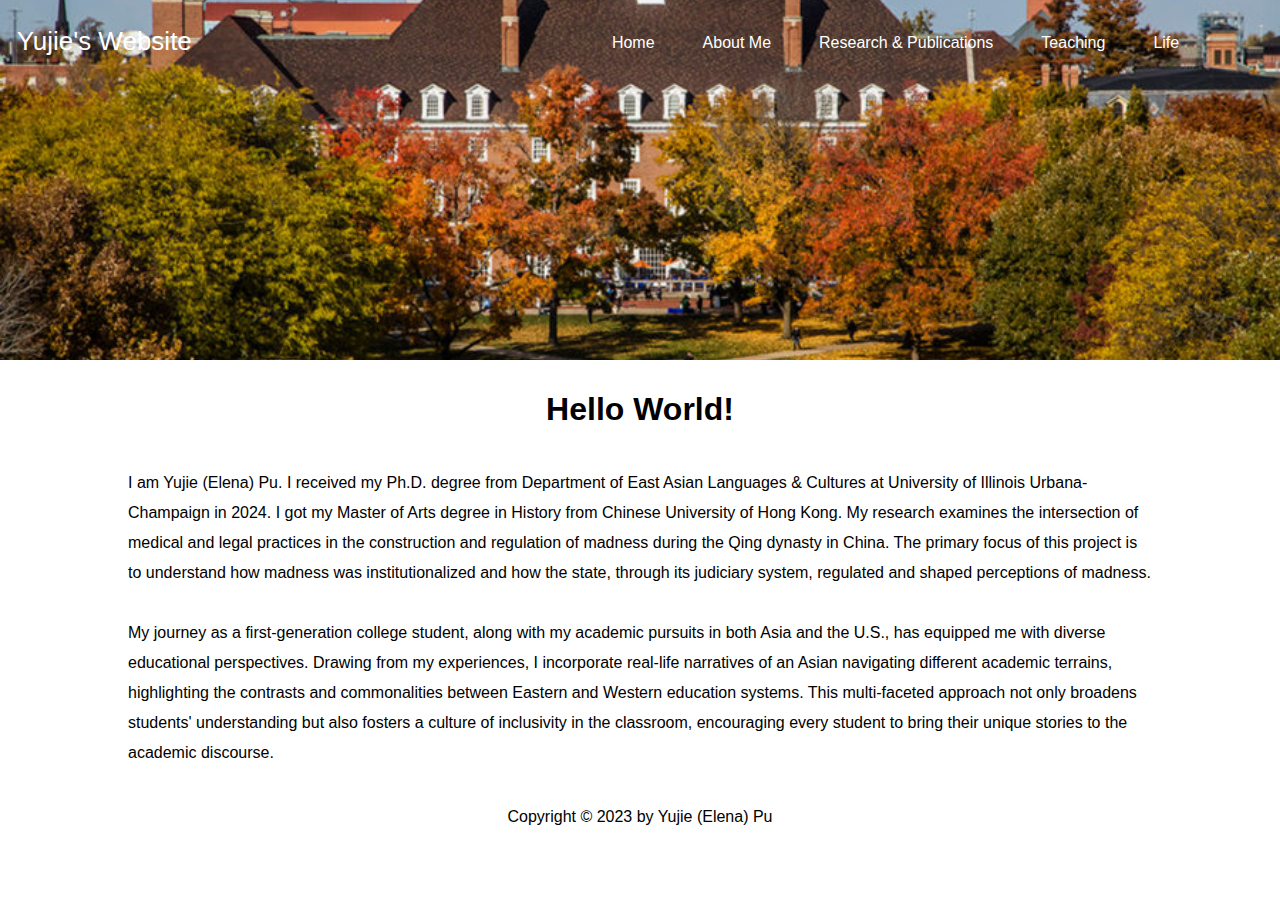
<file: index.html>
<!doctype html>
<html lang="en">
<head>
    <meta charset="UTF-8">
    <meta http-equiv="X-UA-Compatible" content="IE=edge">
    <meta name="viewport" content="width=device-width, initial-scale=1.0">
    <title>📜 Yujie's Website</title>
    <link rel="stylesheet" href="style.css">
</head>
<body>
    <section class="header">
        <nav>
            <div style="color: white; font-size: 26px; margin-left: -60px;">Yujie's Website</div>
            <div class="nav-links">
                <ul>
                    <li><a href="life.html">Life</a> </li>
                    <li><a href="teaching.html">Teaching</a> </li>
                    <li><a href="research&publication.html">Research & Publications</a> </li>
                    <li><a href="aboutme.html">About Me</a> </li>
                    <li><a href="index.html">Home</a> </li>
                </ul>
            </div>
        </nav>
    </section>

    <div id="index">
        <div class="container-index">
            <div class="row-index">
                <h1>Hello World!</h1>
                <p>
                    <br>
                    I am Yujie (Elena) Pu. I received my Ph.D. degree from Department of East Asian
                    Languages & Cultures at University of Illinois Urbana-Champaign in 2024. I got my Master of Arts degree in
                    History from Chinese University of Hong Kong. My research examines the intersection of medical and legal
                    practices in the construction and regulation of madness during the Qing dynasty in China. The primary focus
                    of this project is to understand how madness was institutionalized and how the state, through its judiciary
                    system, regulated and shaped perceptions of madness.
                    <br>
                    <br>
                    My journey as a first-generation college student, along with my academic pursuits in both Asia and
                    the U.S., has equipped me with diverse educational perspectives. Drawing from my experiences, I
                    incorporate real-life narratives of an Asian navigating different academic terrains, highlighting
                    the contrasts and commonalities between Eastern and Western education systems. This multi-faceted
                    approach not only broadens students' understanding but also fosters a culture of inclusivity in the
                    classroom, encouraging every student to bring their unique stories to the academic discourse.
                </p>
            </div>
        </div>
    </div>

    <footer align="center">
        Copyright &copy; <em id="date"></em>2023 by Yujie (Elena) Pu
    </footer>

</body>
</html>
</file>
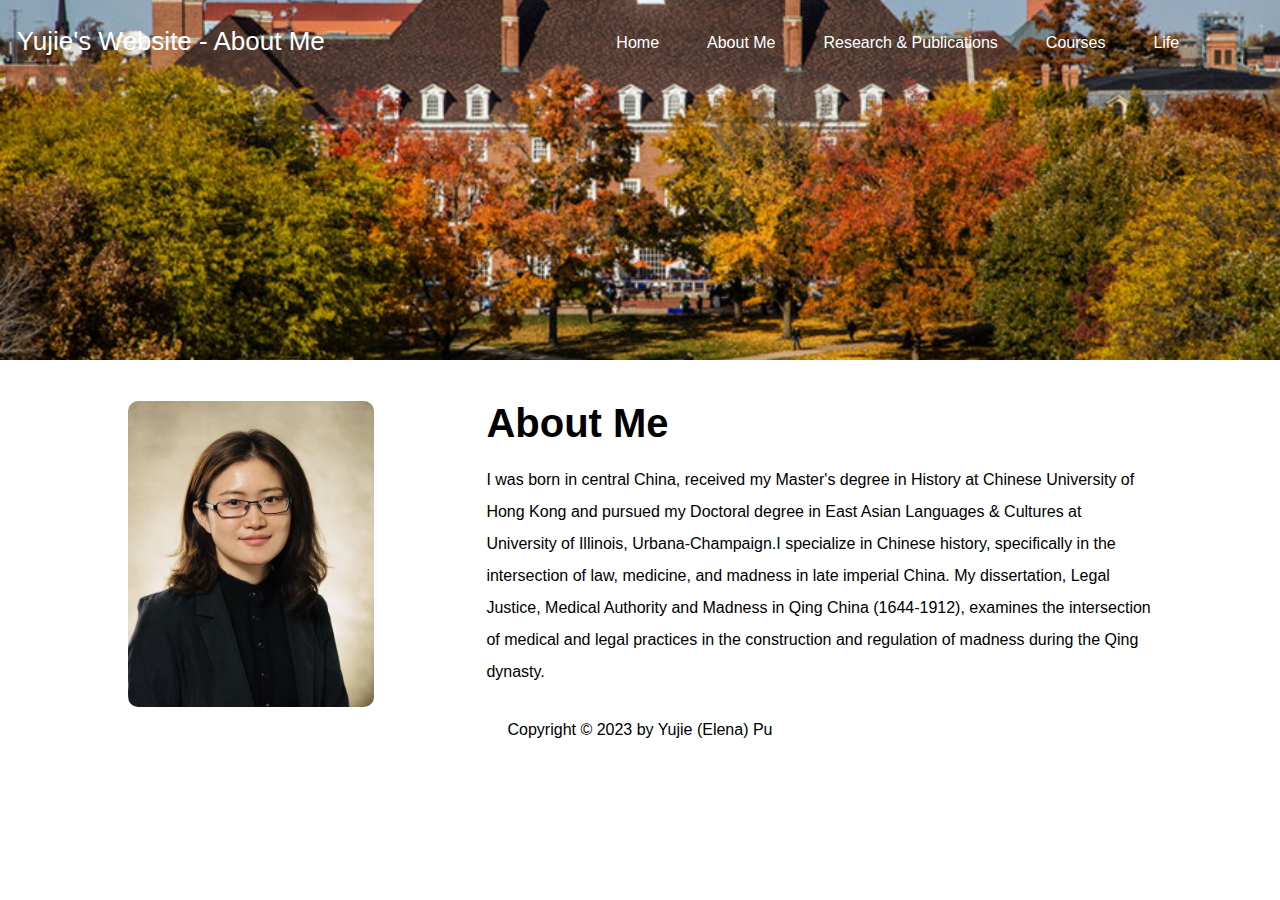
<file: aboutme.html>
<!doctype html>
<html lang="en">
<head>
    <meta charset="UTF-8">
    <meta http-equiv="X-UA-Compatible" content="IE=edge">
    <meta name="viewport" content="width=device-width, initial-scale=1.0">
    <title>📜 Yujie's Website - About Me</title>
    <link rel="stylesheet" href="./style.css" />
</head>
<body>
    <section class="header">
        <nav>
            <div style="color: white; font-size: 26px; margin-left: -60px;">Yujie's Website - About Me</div>
            <div class="nav-links">
                <ul>
                    <li><a href="life.html">Life</a> </li>
                    <li><a href="teaching.html">Courses</a> </li>
                    <li><a href="research&publication.html">Research & Publications</a> </li>
                    <li><a href="aboutme.html">About Me</a> </li>
                    <li><a href="index.html">Home</a> </li>
                </ul>
            </div>
        </nav>
    </section>

    <!--------------about------------------->
    <div id="about">
        <div class="container-about">
            <div class="row-about">
                <div class="about-col-1">
                    <img src="images/yujiepu2.jpg">
                </div>
                <div class="about-col-2">
                    <h1 class="sub-title-about">About Me</h1>
                    <br>
                    <p style="line-height:2.0">I was born in central China, received my Master's degree in History at Chinese
                        University of Hong Kong and pursued my Doctoral degree in East Asian Languages & Cultures at
                        University of Illinois, Urbana-Champaign.I specialize in Chinese history, specifically in the
                        intersection of law, medicine, and madness in late imperial China. My dissertation, Legal
                        Justice, Medical Authority and Madness in Qing China (1644-1912), examines the intersection of
                        medical and legal practices in the construction and regulation of madness during the Qing
                        dynasty.
                    </p>
                </div>
            </div>
        </div>
    </div>

    <footer align="center">
        Copyright &copy; <em id="date"></em>2023 by Yujie (Elena) Pu
    </footer>

</body>
</html>
</file>
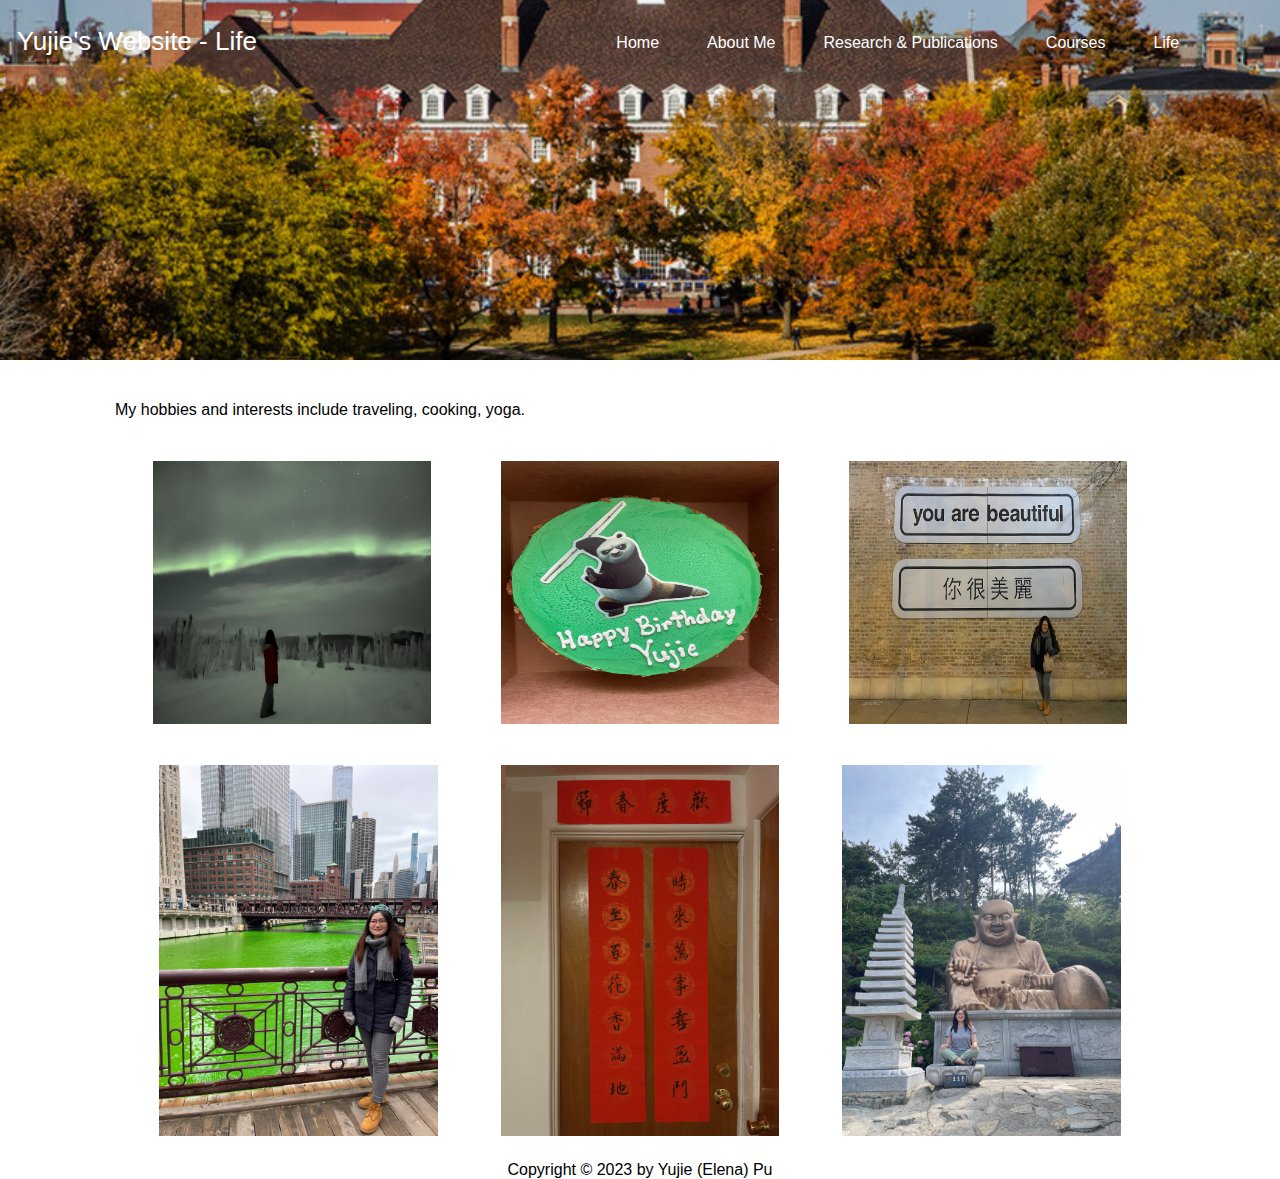
<file: life.html>
<!doctype html>
<html lang="en">
<head>
    <meta charset="UTF-8">
    <meta http-equiv="X-UA-Compatible" content="IE=edge">
    <meta name="viewport" content="width=device-width, initial-scale=1.0">
    <title>📜 Yujie's Website - Life</title>
    <link rel="stylesheet" href="./style.css" />
</head>
<body>
    <section class="header">
        <nav>
            <div style="color: white; font-size: 26px; margin-left: -60px;">Yujie's Website - Life</div>
            <div class="nav-links">
                <ul>
                    <li><a href="life.html">Life</a> </li>
                    <li><a href="teaching.html">Courses</a> </li>
                    <li><a href="research&publication.html">Research & Publications</a> </li>
                    <li><a href="aboutme.html">About Me</a> </li>
                    <li><a href="index.html">Home</a> </li>
                </ul>
            </div>
        </nav>
    </section>

    <div class="life-desc">
        <p>My hobbies and interests include traveling, cooking, yoga.
        </p>
    </div>

   <section class="lifephoto1">
        <div class="row1">
             <div class="lifephoto1-col">
                  <img src="images/6.jpg">
             </div>
            <div class="lifephoto1-col">
                  <img src="images/12.jpg">
             </div>
            <div class="lifephoto1-col">
                  <img src="images/11.jpg">
             </div>
        </div>
    </section>

   <section class="lifephoto2">
        <div class="row2">
            <div class="lifephoto2-col">
                  <img src="images/10.jpg">
             </div>
            <div class="lifephoto2-col">
                  <img src="images/9.jpg">
             </div>
            <div class="lifephoto2-col">
                  <img src="images/15.jpg">
             </div>
        </div>
    </section>

    <footer align="center">
        Copyright &copy; <em id="date"></em>2023 by Yujie (Elena) Pu
    </footer>

</body>
</html>
</file>
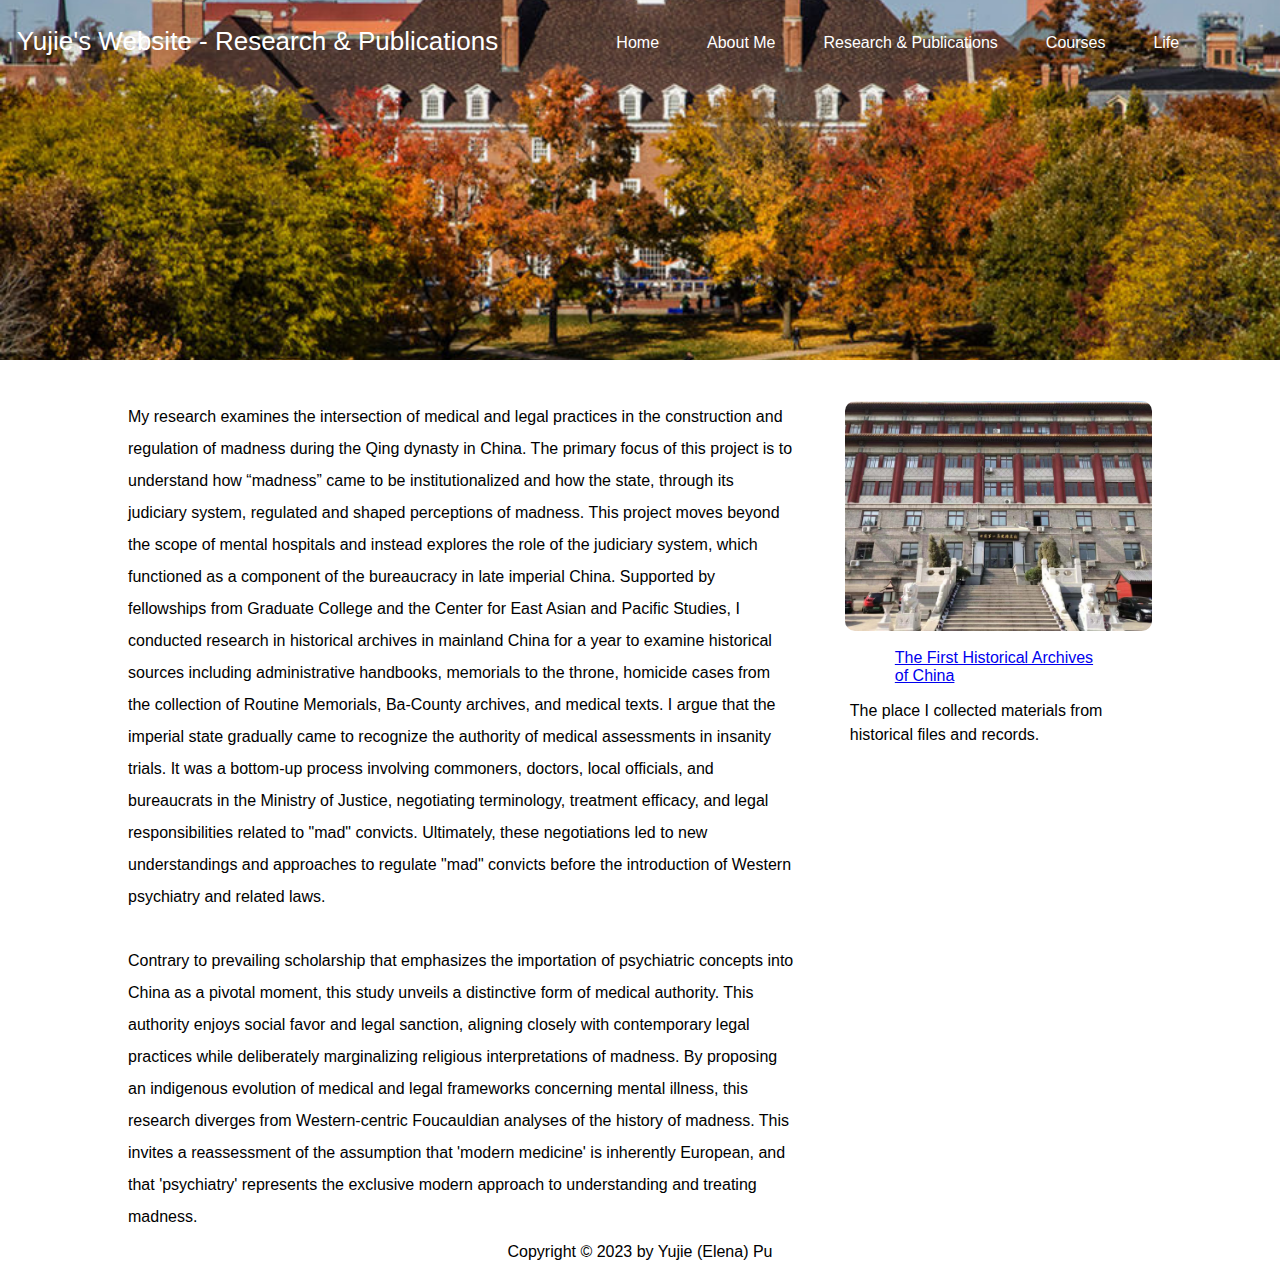
<file: research&publication.html>
<!doctype html>
<html lang="en">
<head>
    <meta charset="UTF-8">
    <meta http-equiv="X-UA-Compatible" content="IE=edge">
    <meta name="viewport" content="width=device-width, initial-scale=1.0">
    <title>📜 Yujie's Website - Research & Publications</title>
    <link rel="stylesheet" href="style.css">
</head>
<body>
    <section class="header">
        <nav>
            <div style="color: white; font-size: 26px; margin-left: -60px;">Yujie's Website - Research & Publications</div>
            <div class="nav-links">
                <ul>
                    <li><a href="life.html">Life</a> </li>
                    <li><a href="teaching.html">Courses</a> </li>
                    <li><a href="research&publication.html">Research & Publications</a> </li>
                    <li><a href="aboutme.html">About Me</a> </li>
                    <li><a href="index.html">Home</a> </li>
                </ul>
            </div>
        </nav>
    </section>

    <!--------------research------------------->
    <div id="research">
        <div class="container-research">
            <div class="row-research">
                <div class="research-col-1">
                    <p style="line-height:2.0">My research examines the intersection of medical and legal practices in
                        the construction and regulation of madness during the Qing dynasty in China. The primary focus
                        of this project is to understand how “madness” came to be institutionalized and how the state,
                        through its judiciary system, regulated and shaped perceptions of madness. This project moves
                        beyond the scope of mental hospitals and instead explores the role of the judiciary system,
                        which functioned as a component of the bureaucracy in late imperial China. Supported by
                        fellowships from Graduate College and the Center for East Asian and Pacific Studies, I conducted
                        research in historical archives in mainland China for a year to examine historical sources
                        including administrative handbooks, memorials to the throne, homicide cases from the collection
                        of Routine Memorials, Ba-County archives, and medical texts. I argue that the imperial state
                        gradually came to recognize the authority of medical assessments in insanity trials. It was a
                        bottom-up process involving commoners, doctors, local officials, and bureaucrats in the Ministry
                        of Justice, negotiating terminology, treatment efficacy, and legal responsibilities related to
                        "mad" convicts. Ultimately, these negotiations led to new understandings and approaches to
                        regulate "mad" convicts before the introduction of Western psychiatry and related laws.
                        <br>
                        <br>
                        Contrary to prevailing scholarship that emphasizes the importation of psychiatric concepts into
                        China as a pivotal moment, this study unveils a distinctive form of medical authority. This
                        authority enjoys social favor and legal sanction, aligning closely with contemporary legal
                        practices while deliberately marginalizing religious interpretations of madness. By proposing an
                        indigenous evolution of medical and legal frameworks concerning mental illness, this research
                        diverges from Western-centric Foucauldian analyses of the history of madness. This invites a
                        reassessment of the assumption that 'modern medicine' is inherently European, and that
                        'psychiatry' represents the exclusive modern approach to understanding and treating madness.
                    </p>
                </div>
                <div class="research-col-2">
                    <img src="images/20.jpg">
                    <br>
                    <a href="https://www.fhac.com.cn/index.html">The First Historical Archives of China</a>
                    <p style="line-height:1.5">The place I collected materials from historical files and records.</p>
                </div>
            </div>
        </div>
    </div>

    <footer align="center">
        Copyright &copy; <em id="date"></em>2023 by Yujie (Elena) Pu
    </footer>

</body>
</html>
</file>
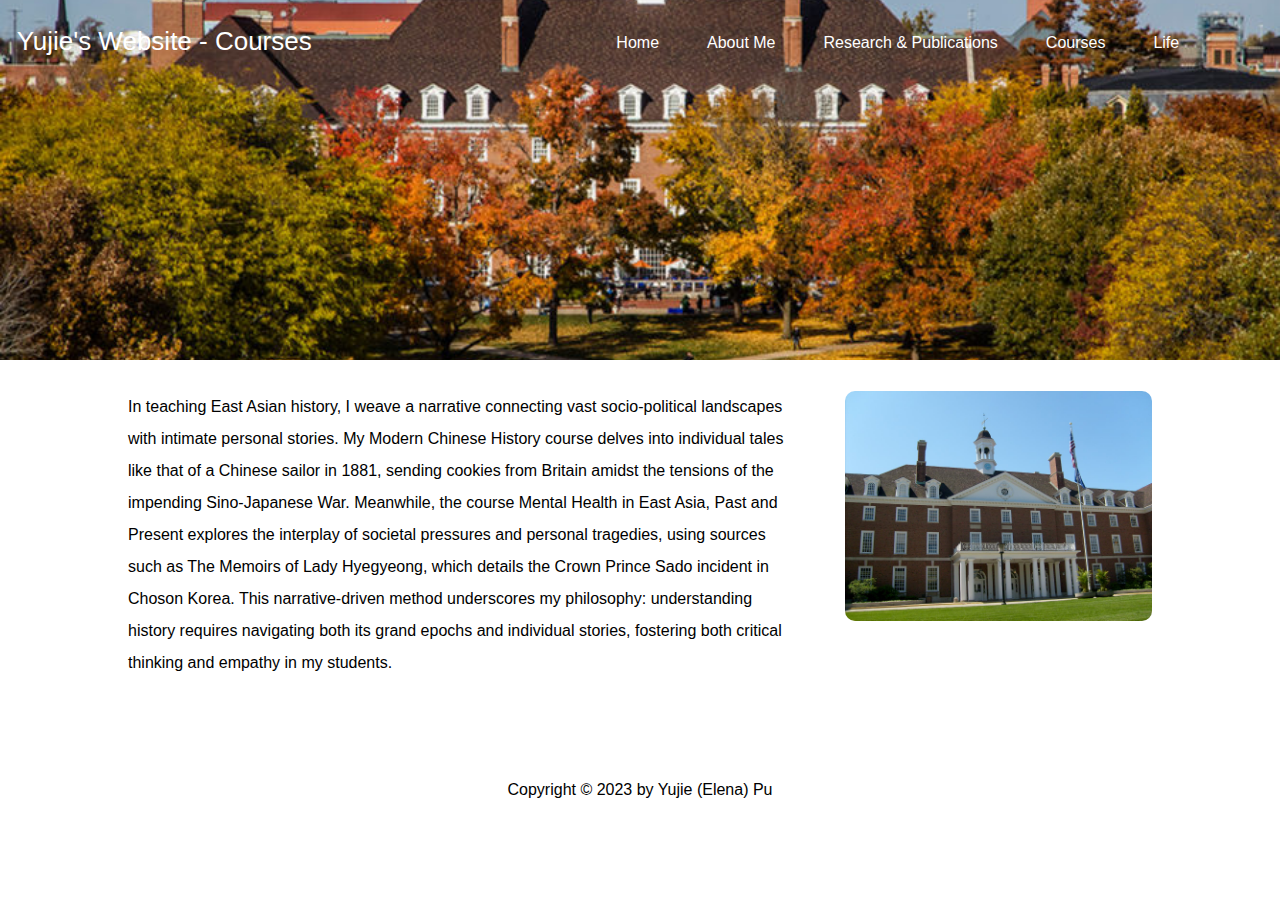
<file: teaching.html>
<!doctype html>
<html lang="en">
<head>
    <meta charset="UTF-8">
    <meta http-equiv="X-UA-Compatible" content="IE=edge">
    <meta name="viewport" content="width=device-width, initial-scale=1.0">
    <title>📜 Yujie's Website - Courses</title>
    <link rel="stylesheet" href="./style.css" />
</head>
<body>
    <section class="header">
        <nav>
            <div style="color: white; font-size: 26px; margin-left: -60px;">Yujie's Website - Courses</div>
            <div class="nav-links">
                <ul>
                    <li><a href="life.html">Life</a> </li>
                    <li><a href="teaching.html">Courses</a> </li>
                    <li><a href="research&publication.html">Research & Publications</a> </li>
                    <li><a href="aboutme.html">About Me</a> </li>
                    <li><a href="index.html">Home</a> </li>
                </ul>
            </div>
        </nav>
    </section>

    <!--------------teaching------------------->
    <div id="teaching">
        <div class="container-teaching">
            <div class="row-teaching">
                <div class="teaching-col-1">
                    <p style="line-height:2.0">In teaching East Asian history, I weave a narrative connecting vast socio-political
                        landscapes with intimate personal stories. My Modern Chinese History course delves into
                        individual tales like that of a Chinese sailor in 1881, sending cookies from Britain amidst the
                        tensions of the impending Sino-Japanese War. Meanwhile, the course Mental Health in East Asia,
                        Past and Present explores the interplay of societal pressures and personal tragedies, using
                        sources such as The Memoirs of Lady Hyegyeong, which details the Crown Prince Sado incident in
                        Choson Korea. This narrative-driven method underscores my philosophy: understanding history
                        requires navigating both its grand epochs and individual stories, fostering both critical
                        thinking and empathy in my students.
                    </p>
                </div>
                <div class="teaching-col-2">
                    <img src="images/4.jpg">
                </div>
            </div>
        </div>
    </div>

    <footer align="center">
        Copyright &copy; <em id="date"></em>2023 by Yujie (Elena) Pu
    </footer>

</body>
</html>
</file>
<file: style.css>
* {
    margin: 0;
    padding: 0;
    font-family: sans-serif;
}

.header{
    background: url(images/3.jpg);
    background-size: cover;
    background-position: center;
    position: relative;
    height: 40vh;
    width: 100%;
}

nav{
    display: flex;
    padding: 2% 6%;
    justify-content: space-between;
    aligh-items: center;
}

.nav-links{
    flex: 1;
    text-aligh: right;
}

.nav-links ul li{
    list-style: none;
    display: inline-block;
    padding: 8px 24px;
    position: relative;
    float: right;
}

.nav-links ul li a{
    color: #fff;
    text-decoration: none;
    font-size: 16px;
}

.nav-links ul li::after{
    content: '';
    width: 0%;
    height: 2px;
    background: #fff;
    display: block;
    margin: auto;
    transition: 0.5s;
}

.nav-links ul li:hover::after{
    width: 100%;
}

/* --------------index------------------- */
#index{
    padding: 0px 0;
    color: #black;
}

.container-index{
    padding: 0px 10%;
}

.row-index{
    margin-top: 3%;
    display:flex;
    justify-content: space-between;
    flex-wrap: wrap;
}

.row-index h1{
    margin: auto;
    font-size: 32px;
    text-align: center;
}

.row-index p{
    margin: 10px 0 40px;
    font-size: 16px;
    line-height: 30px;
}

/* --------------about------------------- */
#about{
    padding: 0px 0;
    color: #black;
}

.container-about{
    padding: 10px 10%;
}

.row-about{
    margin-top: 3%;
    display:flex;
    justify-content: space-between;
    flex-wrap: wrap;
}

.about-col-1{
    flex-basis: 30%;
}

.about-col-1 img{
    width: 80%;
    border-radius: 10px;
}

.about-col-2{
    flex-basis: 65%;
}

.sub-title-about{
    font-size: 40px;
    font-weight: 600;
    color: #black;
}

/* --------------research------------------- */
#research{
    padding: 0px 0;
    color: #black;
}

.container-research{
    padding: 10px 10%;
}

.row-research{
    margin-top: 3%;
    display:flex;
    justify-content: space-between;
    flex-wrap: wrap;
}

.research-col-1{
    flex-basis: 65%;
}

.research-col-2{
    flex-basis: 30%;
}

.research-col-2 img{
    width: 100%;
    border-radius: 10px;
}

.research-col-2 a:link{
  padding: 14px 50px;
  display: inline-block;
}

.research-col-2 p{
  padding: 0px 5px;
}

/* --------------teaching------------------- */
#teaching{
    padding: 0px 0;
    color: #black;
}

.container-teaching{
    padding: 0px 10%;
}

.row-teaching{
    margin-top: 3%;
    margin-bottom: 10%;
    display:flex;
    justify-content: space-between;
    flex-wrap: wrap;
}

.teaching-col-1{
    flex-basis: 65%;
}

.teaching-col-2{
    flex-basis: 30%;
}

.teaching-col-2 img{
    width: 100%;
    border-radius: 10px;
}

/* --------------life------------------- */
.life-desc{
    width: 90%;
    position: absolute;
    top: 45%;
    left: 25%;
    transform: translate(-50%,-50%);
    text-align: center;
}

.life-desc p{
    margin: 50px 0 40px;
    font-size: 16px;
}

.lifephoto1{
    width: 80%;
    margin: auto;
    text-align: center;
    padding-top: 50px;
}

.row1{
    margin-top: 5%;
    display: flex;
    justify-content: space-between;
}

.lifephoto1-col{
    flex-basis: 32%;
    border-radius: 0px;
    margin-bottom: 0px;
    position: relative;
    overflow: hidden;
}

.lifephoto1 img{
    width: 85%;
    height:70%;
}

.lifephoto2{
    width: 80%;
    margin: auto;
    text-align: center;
    padding-top: 0px;
}

.row2{
    margin-top: -7%;
    display: flex;
    justify-content: space-between;
}

.lifephoto2-col{
    flex-basis: 32%;
    border-radius: 0px;
    padding-bottom: 2%;
    margin: auto;
    position: relative;
    overflow: hidden;
}

.lifephoto2 img{
    width: 85%;
    height:65%;
}
</file>
